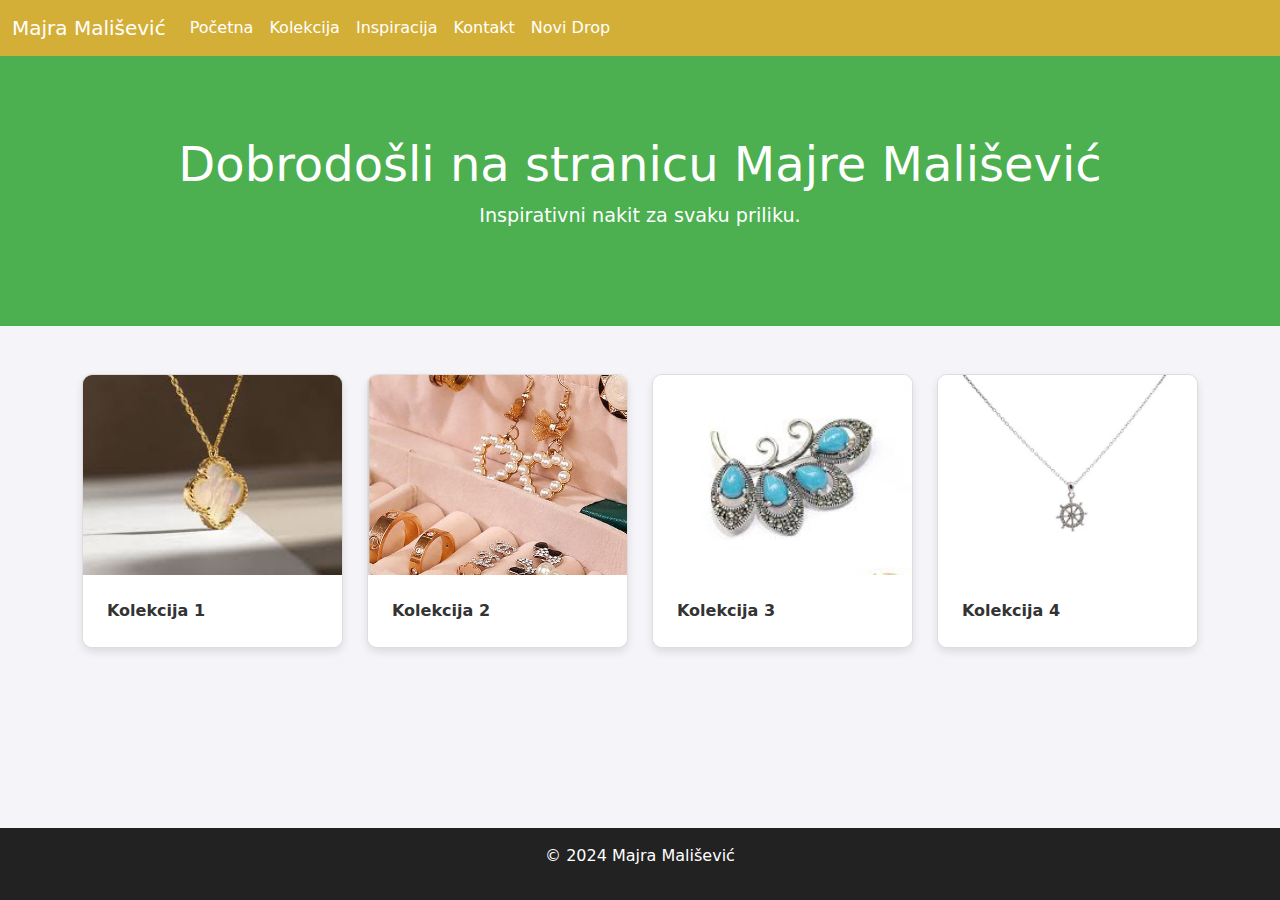
<file: index.html>
<!DOCTYPE html>
<html lang="en">
<head>
    <meta charset="UTF-8">
    <meta name="viewport" content="width=device-width, initial-scale=1.0">
    <title>Majra Mališević - Nakit</title>
    <link href="https://cdn.jsdelivr.net/npm/bootstrap@5.3.0/dist/css/bootstrap.min.css" rel="stylesheet">
    <script src="https://cdn.jsdelivr.net/npm/bootstrap@5.3.0/dist/js/bootstrap.bundle.min.js"></script>
    <script src="script.js" defer></script>
    <style>
        body {
            display: flex;
            flex-direction: column;
            min-height: 100vh;
            background-color: #f4f4f9;
        }
        footer {
            margin-top: auto;
            background-color: #222;
            color: #fff;
        }
        .navbar {
            background-color: #d4af37;
        }
        .navbar-brand, .nav-link {
            color: #fff !important;
        }
        .navbar-toggler-icon {
            background-color: #fff;
        }
        .card {
            border: 1px solid #ddd;
            border-radius: 10px;
            overflow: hidden;
            box-shadow: 0 4px 8px rgba(0, 0, 0, 0.1);
            transition: transform 0.3s ease-in-out;
        }
        .card:hover {
            transform: translateY(-10px);
        }
        .card-body {
            background-color: #fff;
            padding: 1.5rem;
        }
        .card-text {
            color: #333;
            font-weight: bold;
        }
        .card-img-top {
            height: 200px;
            object-fit: cover;
            transition: transform 0.3s ease-in-out;
        }
        .card-img-top:hover {
            transform: scale(1.05);
        }
        .hero-section {
            background-color: #4caf50; 
            color: #fff;
            padding: 5rem 0;
        }
        .hero-section h1 {
            font-size: 3rem;
        }
        .hero-section p {
            font-size: 1.2rem;
        }
        .footer-container {
            background-color: #333;
            padding: 2rem;
            color: white;
        }
        .footer-container p {
            margin: 0;
        }
    </style>
</head>
<body>

    <nav class="navbar navbar-expand-lg navbar-light">
        <div class="container-fluid">
            <a class="navbar-brand" href="index.html">Majra Mališević</a>
            <button class="navbar-toggler" type="button" data-bs-toggle="collapse" data-bs-target="#navbarNav" aria-controls="navbarNav" aria-expanded="false" aria-label="Toggle navigation">
                <span class="navbar-toggler-icon"></span>
            </button>
            <div class="collapse navbar-collapse" id="navbarNav">
                <ul class="navbar-nav">
                    <li class="nav-item"><a class="nav-link active" href="index.html">Početna</a></li>
                    <li class="nav-item"><a class="nav-link" href="kolekcija.html">Kolekcija</a></li>
                    <li class="nav-item"><a class="nav-link" href="inspiracija.html">Inspiracija</a></li>
                    <li class="nav-item"><a class="nav-link" href="kontakt.html">Kontakt</a></li>
                    <li class="nav-item"><a class="nav-link active" href="novi-drop.html">Novi Drop</a></li>
                </ul>
            </div>
        </div>
    </nav>

    <div class="hero-section text-center mb-5">
        <h1>Dobrodošli na stranicu Majre Mališević</h1>
        <p class="lead">Inspirativni nakit za svaku priliku.</p>
    </div>

    <div class="container">
        <div class="row row-cols-1 row-cols-sm-2 row-cols-md-4 g-4">
            <div class="col">
                <div class="card">
                    <img src="slike/1.jpg" class="card-img-top" alt="Kolekcija 1">
                    <div class="card-body">
                        <p class="card-text">Kolekcija 1</p>
                    </div>
                </div>
            </div>
            <div class="col">
                <div class="card">
                    <img src="slike/2.jpg" class="card-img-top" alt="Kolekcija 2">
                    <div class="card-body">
                        <p class="card-text">Kolekcija 2</p>
                    </div>
                </div>
            </div>
            <div class="col">
                <div class="card">
                    <img src="slike/3.jpg" class="card-img-top" alt="Kolekcija 3">
                    <div class="card-body">
                        <p class="card-text">Kolekcija 3</p>
                    </div>
                </div>
            </div>
            <div class="col">
                <div class="card">
                    <img src="slike/4.jpg" class="card-img-top" alt="Kolekcija 4">
                    <div class="card-body">
                        <p class="card-text">Kolekcija 4</p>
                    </div>
                </div>
            </div>
        </div>
    </div>

    <footer>
        <div class="container text-center p-3">
            <p>&copy; 2024 Majra Mališević</p>
        </div>
    </footer>

</body>
</html>
</file>
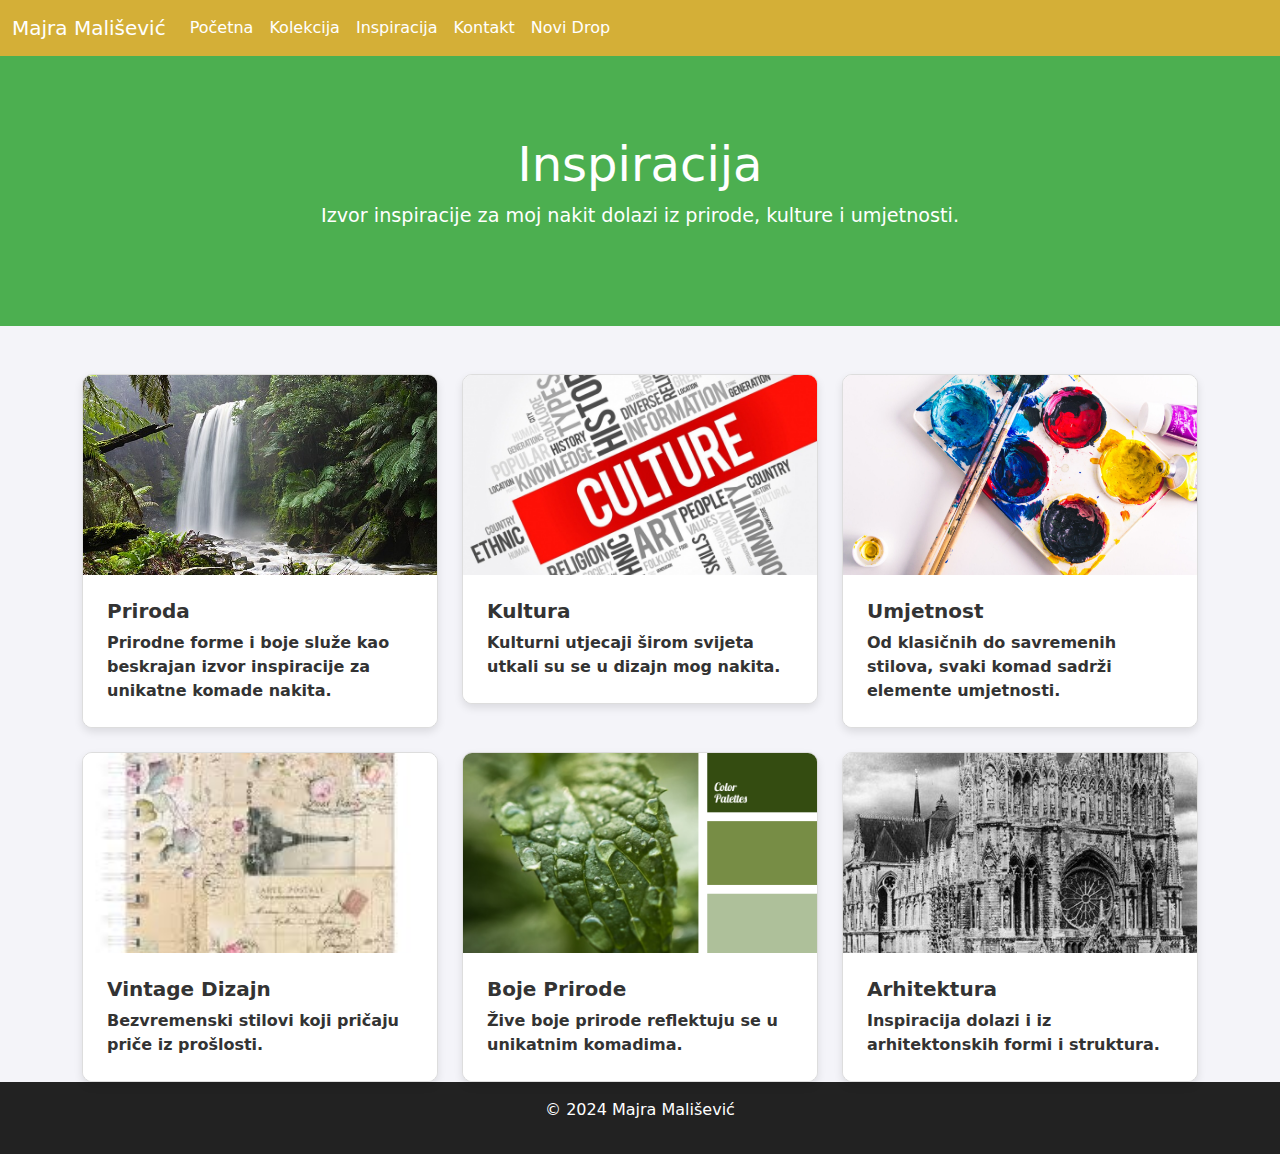
<file: inspiracija.html>
<!DOCTYPE html>
<html lang="en">
<head>
    <meta charset="UTF-8">
    <meta name="viewport" content="width=device-width, initial-scale=1.0">
    <title>Inspiracija - Majra Mališević</title>
    <link href="https://cdn.jsdelivr.net/npm/bootstrap@5.3.0/dist/css/bootstrap.min.css" rel="stylesheet">
    <script src="https://cdn.jsdelivr.net/npm/bootstrap@5.3.0/dist/js/bootstrap.bundle.min.js"></script>
    <style>
        body {
            display: flex;
            flex-direction: column;
            min-height: 100vh;
            background-color: #f4f4f9;
        }
        footer {
            margin-top: auto;
            background-color: #222;
            color: #fff;
        }
        .navbar {
            background-color: #d4af37; 
        }
        .navbar-brand, .nav-link {
            color: #fff !important;
        }
        .navbar-toggler-icon {
            background-color: #fff;
        }
        .card {
            border: 1px solid #ddd;
            border-radius: 10px;
            overflow: hidden;
            box-shadow: 0 4px 8px rgba(0, 0, 0, 0.1);
            transition: transform 0.3s ease-in-out;
        }
        .card:hover {
            transform: translateY(-10px);
        }
        .card-body {
            background-color: #fff;
            padding: 1.5rem;
        }
        .card-text, .card-title {
            color: #333;
            font-weight: bold;
        }
        .card-img-top {
            height: 200px;
            object-fit: cover;
            transition: transform 0.3s ease-in-out;
        }
        .card-img-top:hover {
            transform: scale(1.05);
        }
        .hero-section {
            background-color: #4caf50; 
            color: #fff;
            padding: 5rem 0;
        }
        .hero-section h1 {
            font-size: 3rem;
        }
        .hero-section p {
            font-size: 1.2rem;
        }
        .container-text-center {
            text-align: center;
            margin-top: 2rem;
        }
    </style>
</head>
<body>

    <nav class="navbar navbar-expand-lg navbar-light">
        <div class="container-fluid">
            <a class="navbar-brand" href="index.html">Majra Mališević</a>
            <button class="navbar-toggler" type="button" data-bs-toggle="collapse" data-bs-target="#navbarNav" aria-controls="navbarNav" aria-expanded="false" aria-label="Toggle navigation">
                <span class="navbar-toggler-icon"></span>
            </button>
            <div class="collapse navbar-collapse" id="navbarNav">
                <ul class="navbar-nav">
                    <li class="nav-item"><a class="nav-link" href="index.html">Početna</a></li>
                    <li class="nav-item"><a class="nav-link" href="kolekcija.html">Kolekcija</a></li>
                    <li class="nav-item"><a class="nav-link active" href="inspiracija.html">Inspiracija</a></li>
                    <li class="nav-item"><a class="nav-link" href="kontakt.html">Kontakt</a></li>
                    <li class="nav-item"><a class="nav-link active" href="novi-drop.html">Novi Drop</a></li>
                </ul>
            </div>
        </div>
    </nav>

    <div class="hero-section text-center mb-5">
        <h1>Inspiracija</h1>
        <p class="lead">Izvor inspiracije za moj nakit dolazi iz prirode, kulture i umjetnosti.</p>
    </div>

    <div class="container">
        <div class="row row-cols-1 row-cols-sm-2 row-cols-md-3 g-4">
            <div class="col">
                <div class="card">
                    <img src="slike/111.jpg" class="card-img-top" alt="Inspiracija iz prirode">
                    <div class="card-body">
                        <h5 class="card-title">Priroda</h5>
                        <p class="card-text">Prirodne forme i boje služe kao beskrajan izvor inspiracije za unikatne komade nakita.</p>
                    </div>
                </div>
            </div>
            <div class="col">
                <div class="card">
                    <img src="slike/222.jpg" class="card-img-top" alt="Kulturni utjecaji">
                    <div class="card-body">
                        <h5 class="card-title">Kultura</h5>
                        <p class="card-text">Kulturni utjecaji širom svijeta utkali su se u dizajn mog nakita.</p>
                    </div>
                </div>
            </div>
            <div class="col">
                <div class="card">
                    <img src="slike/333.jpg" class="card-img-top" alt="Umjetnički stilovi">
                    <div class="card-body">
                        <h5 class="card-title">Umjetnost</h5>
                        <p class="card-text">Od klasičnih do savremenih stilova, svaki komad sadrži elemente umjetnosti.</p>
                    </div>
                </div>
            </div>
            <div class="col">
                <div class="card">
                    <img src="slike/444.jpg" class="card-img-top" alt="Vintage dizajn">
                    <div class="card-body">
                        <h5 class="card-title">Vintage Dizajn</h5>
                        <p class="card-text">Bezvremenski stilovi koji pričaju priče iz prošlosti.</p>
                    </div>
                </div>
            </div>
            <div class="col">
                <div class="card">
                    <img src="slike/555.png" class="card-img-top" alt="Boje prirode">
                    <div class="card-body">
                        <h5 class="card-title">Boje Prirode</h5>
                        <p class="card-text">Žive boje prirode reflektuju se u unikatnim komadima.</p>
                    </div>
                </div>
            </div>
            <div class="col">
                <div class="card">
                    <img src="slike/666.jpg" class="card-img-top" alt="Arhitektura">
                    <div class="card-body">
                        <h5 class="card-title">Arhitektura</h5>
                        <p class="card-text">Inspiracija dolazi i iz arhitektonskih formi i struktura.</p>
                    </div>
                </div>
            </div>
        </div>
    </div>

    <footer>
        <div class="container text-center p-3">
            <p>&copy; 2024 Majra Mališević</p>
        </div>
    </footer>

</body>
</html>
</file>
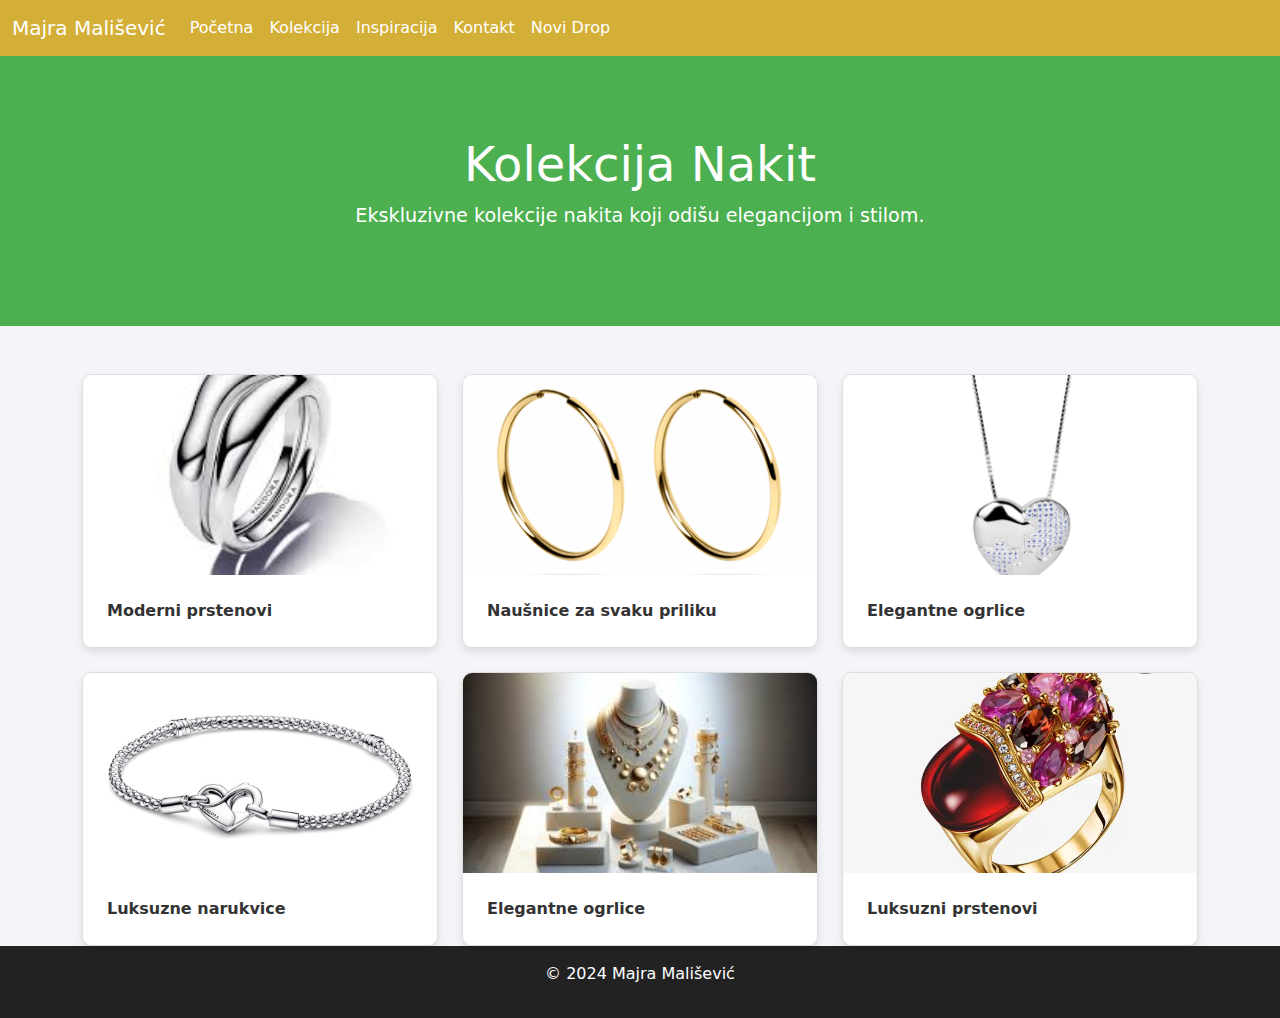
<file: kolekcija.html>
<!DOCTYPE html>
<html lang="en">
<head>
    <meta charset="UTF-8">
    <meta name="viewport" content="width=device-width, initial-scale=1.0">
    <title>Kolekcija Nakit - Majra Mališević</title>
    <link href="https://cdn.jsdelivr.net/npm/bootstrap@5.3.0/dist/css/bootstrap.min.css" rel="stylesheet">
    <script src="https://cdn.jsdelivr.net/npm/bootstrap@5.3.0/dist/js/bootstrap.bundle.min.js"></script>
    <style>
        body {
            display: flex;
            flex-direction: column;
            min-height: 100vh;
            background-color: #f4f4f9;
        }
        footer {
            margin-top: auto;
            background-color: #222;
            color: #fff;
        }
        .navbar {
            background-color: #d4af37; 
        }
        .navbar-brand, .nav-link {
            color: #fff !important;
        }
        .navbar-toggler-icon {
            background-color: #fff;
        }
        .card {
            border: 1px solid #ddd;
            border-radius: 10px;
            overflow: hidden;
            box-shadow: 0 4px 8px rgba(0, 0, 0, 0.1);
            transition: transform 0.3s ease-in-out;
        }
        .card:hover {
            transform: translateY(-10px);
        }
        .card-body {
            background-color: #fff;
            padding: 1.5rem;
        }
        .card-text {
            color: #333;
            font-weight: bold;
        }
        .card-img-top {
            height: 200px;
            object-fit: cover;
            transition: transform 0.3s ease-in-out;
        }
        .card-img-top:hover {
            transform: scale(1.05);
        }
        .hero-section {
            background-color: #4caf50; 
            color: #fff;
            padding: 5rem 0;
        }
        .hero-section h1 {
            font-size: 3rem;
        }
        .hero-section p {
            font-size: 1.2rem;
        }
        .container-text-center {
            text-align: center;
            margin-top: 2rem;
        }
    </style>
</head>
<body>

    <nav class="navbar navbar-expand-lg navbar-light">
        <div class="container-fluid">
            <a class="navbar-brand" href="index.html">Majra Mališević</a>
            <button class="navbar-toggler" type="button" data-bs-toggle="collapse" data-bs-target="#navbarNav" aria-controls="navbarNav" aria-expanded="false" aria-label="Toggle navigation">
                <span class="navbar-toggler-icon"></span>
            </button>
            <div class="collapse navbar-collapse" id="navbarNav">
                <ul class="navbar-nav">
                    <li class="nav-item"><a class="nav-link" href="index.html">Početna</a></li>
                    <li class="nav-item"><a class="nav-link active" href="kolekcija.html">Kolekcija</a></li>
                    <li class="nav-item"><a class="nav-link" href="inspiracija.html">Inspiracija</a></li>
                    <li class="nav-item"><a class="nav-link" href="kontakt.html">Kontakt</a></li>
                    <li class="nav-item"><a class="nav-link active" href="novi-drop.html">Novi Drop</a></li>
                </ul>
            </div>
        </div>
    </nav>

    <div class="hero-section text-center mb-5">
        <h1>Kolekcija Nakit</h1>
        <p class="lead">Ekskluzivne kolekcije nakita koji odišu elegancijom i stilom.</p>
    </div>

    <div class="container">
        <div class="row row-cols-1 row-cols-sm-2 row-cols-md-3 g-4">
            <div class="col">
                <div class="card">
                    <img src="slike/11.jpg" class="card-img-top" alt="Moderni prstenovi">
                    <div class="card-body">
                        <p class="card-text">Moderni prstenovi</p>
                    </div>
                </div>
            </div>
            <div class="col">
                <div class="card">
                    <img src="slike/22N.png" class="card-img-top" alt="Naušnice za svaku priliku">
                    <div class="card-body">
                        <p class="card-text">Naušnice za svaku priliku</p>
                    </div>
                </div>
            </div>
            <div class="col">
                <div class="card">
                    <img src="slike/33O.png" class="card-img-top" alt="Elegantne ogrlice">
                    <div class="card-body">
                        <p class="card-text">Elegantne ogrlice</p>
                    </div>
                </div>
            </div>
            <div class="col">
                <div class="card">
                    <img src="slike/44.jpg" class="card-img-top" alt="Luksuzne narukvice">
                    <div class="card-body">
                        <p class="card-text">Luksuzne narukvice</p>
                    </div>
                </div>
            </div>
            <div class="col">
                <div class="card">
                    <img src="slike/download.jpg" class="card-img-top" alt="Elegantne ogrlice">
                    <div class="card-body">
                        <p class="card-text">Elegantne ogrlice</p>
                    </div>
                </div>
            </div>
            <div class="col">
                <div class="card">
                    <img src="slike/productImage.webp" class="card-img-top" alt="Luksuzni prstenovi">
                    <div class="card-body">
                        <p class="card-text">Luksuzni prstenovi</p>
                    </div>
                </div>
            </div>
        </div>
    </div>

    <footer>
        <div class="container text-center p-3">
            <p>&copy; 2024 Majra Mališević</p>
        </div>
    </footer>

</body>
</html>
</file>
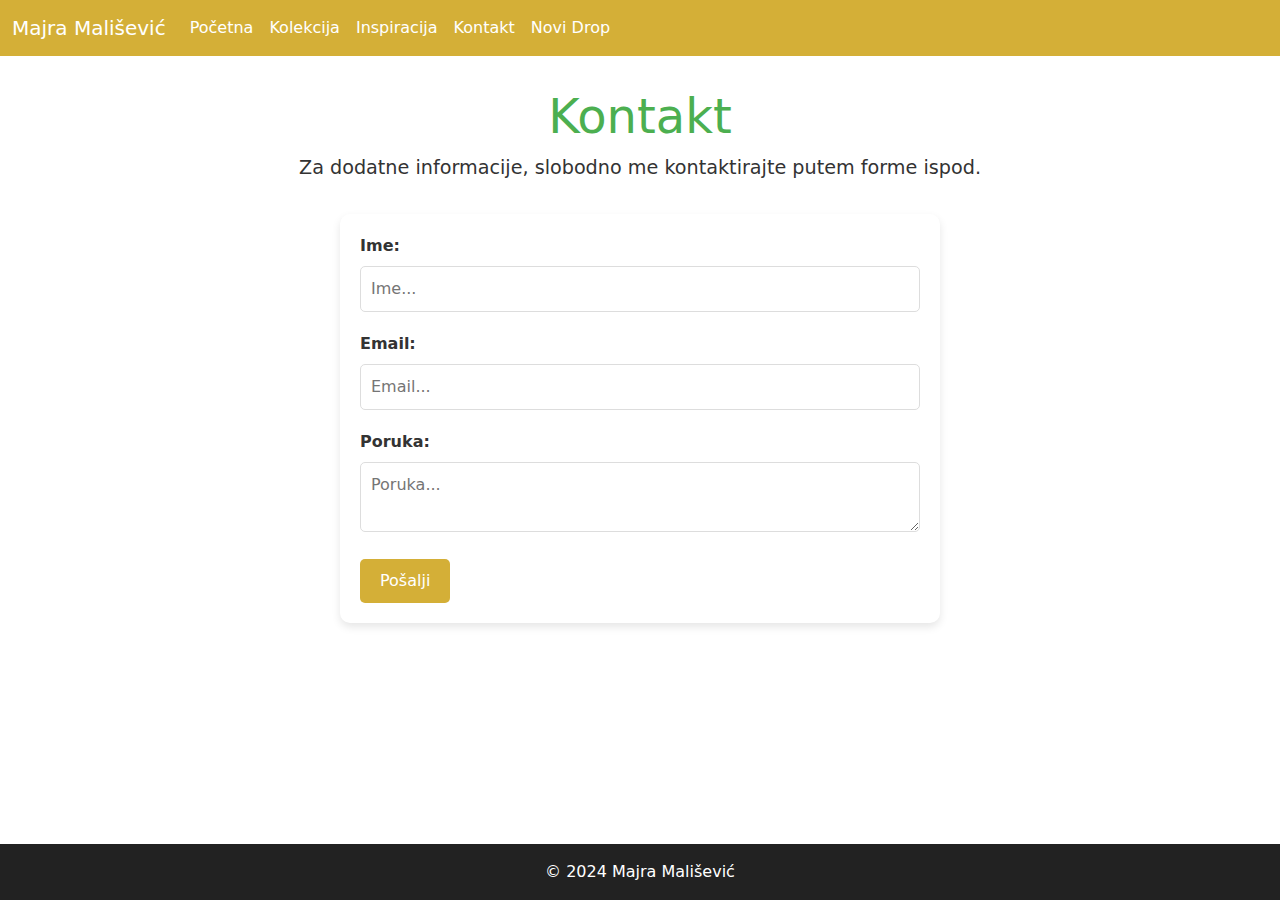
<file: kontakt.html>
<!DOCTYPE html>
<html lang="en">
<head>
    <meta charset="UTF-8">
    <meta name="viewport" content="width=device-width, initial-scale=1.0">
    <title>Kontakt - Majra Mališević</title>
    <link href="https://cdn.jsdelivr.net/npm/bootstrap@5.3.0/dist/css/bootstrap.min.css" rel="stylesheet">
    <script src="https://cdn.jsdelivr.net/npm/bootstrap@5.3.0/dist/js/bootstrap.bundle.min.js"></script>
    <style>
       
        body {
            display: flex;
            flex-direction: column;
            min-height: 100vh;
            margin: 0;
            background-color: #f4f4f9;
        }

        .navbar {
            background-color: #d4af37;
        }

        .navbar-brand, .nav-link {
            color: white !important;
        }

        .navbar-toggler-icon {
            background-color: white;
        }

        main {
            flex: 1;
            padding: 2rem;
            background-color: #fff;
        }

        header {
            text-align: center;
            margin-bottom: 2rem;
        }

        header h1 {
            font-size: 3rem;
            color: #4caf50; 
        }

        header p {
            font-size: 1.2rem;
            color: #333;
        }

        .kontakt-forma {
            max-width: 600px;
            margin: 0 auto;
            background-color: #fff;
            padding: 20px;
            border-radius: 10px;
            box-shadow: 0 4px 8px rgba(0, 0, 0, 0.1);
        }

        .kontakt-forma label {
            font-weight: bold;
            color: #333;
            margin-bottom: 8px;
            display: block;
        }

        .kontakt-forma input, .kontakt-forma textarea {
            width: 100%;
            padding: 10px;
            margin-bottom: 15px;
            border-radius: 5px;
            border: 1px solid #ddd;
            font-size: 1rem;
            color: #333;
        }

        .kontakt-forma input:focus, .kontakt-forma textarea:focus {
            border-color: #d4af37; 
            outline: none;
        }

        .kontakt-forma button {
            background-color: #d4af37; 
            color: white;
            font-size: 1rem;
            padding: 10px 20px;
            border: none;
            border-radius: 5px;
            cursor: pointer;
            transition: background-color 0.3s ease;
        }

        .kontakt-forma button:hover {
            background-color: #c79a2c;
        }

        .error {
            color: red;
            font-size: 0.875rem;
            margin-top: 5px;
        }

        footer {
            margin-top: auto;
            background-color: #222;
            color: #fff;
        }

        footer p {
            margin: 0;
            font-size: 1rem;
        }
    </style>
</head>
<body>

  
    <nav class="navbar navbar-expand-lg navbar-light">
        <div class="container-fluid">
            <a class="navbar-brand" href="#">Majra Mališević</a>
            <button class="navbar-toggler" type="button" data-bs-toggle="collapse" data-bs-target="#navbarNav" aria-controls="navbarNav" aria-expanded="false" aria-label="Toggle navigation">
                <span class="navbar-toggler-icon"></span>
            </button>
            <div class="collapse navbar-collapse" id="navbarNav">
                <ul class="navbar-nav">
                    <li class="nav-item"><a class="nav-link" href="index.html">Početna</a></li>
                    <li class="nav-item"><a class="nav-link" href="kolekcija.html">Kolekcija</a></li>
                    <li class="nav-item"><a class="nav-link" href="inspiracija.html">Inspiracija</a></li>
                    <li class="nav-item"><a class="nav-link active" href="kontakt.html">Kontakt</a></li>
                    <li class="nav-item"><a class="nav-link active" href="novi-drop.html">Novi Drop</a></li>
                </ul>
            </div>
        </div>
    </nav>

    <main>
        <header>
            <h1>Kontakt</h1>
            <p>Za dodatne informacije, slobodno me kontaktirajte putem forme ispod.</p>
        </header>

        <section class="kontakt-forma">
            <form id="contactForm" action="#">
                <label for="ime">Ime:</label>
                <input type="text" id="ime" name="ime" placeholder="Ime...">
                <div class="error" id="imeError"></div>

                <label for="email">Email:</label>
                <input type="email" id="email" name="email" placeholder="Email...">
                <div class="error" id="emailError"></div>

                <label for="poruka">Poruka:</label>
                <textarea id="poruka" name="poruka" placeholder="Poruka..."></textarea>
                <div class="error" id="porukaError"></div>

                <button type="submit">Pošalji</button>
            </form>
        </section>
    </main>

    <footer>
        <div class="container text-center p-3">
            <p>&copy; 2024 Majra Mališević</p>
        </div>
    </footer>
</main>

   
    <script src="script.js"></script>

</body>
</html>
</file>
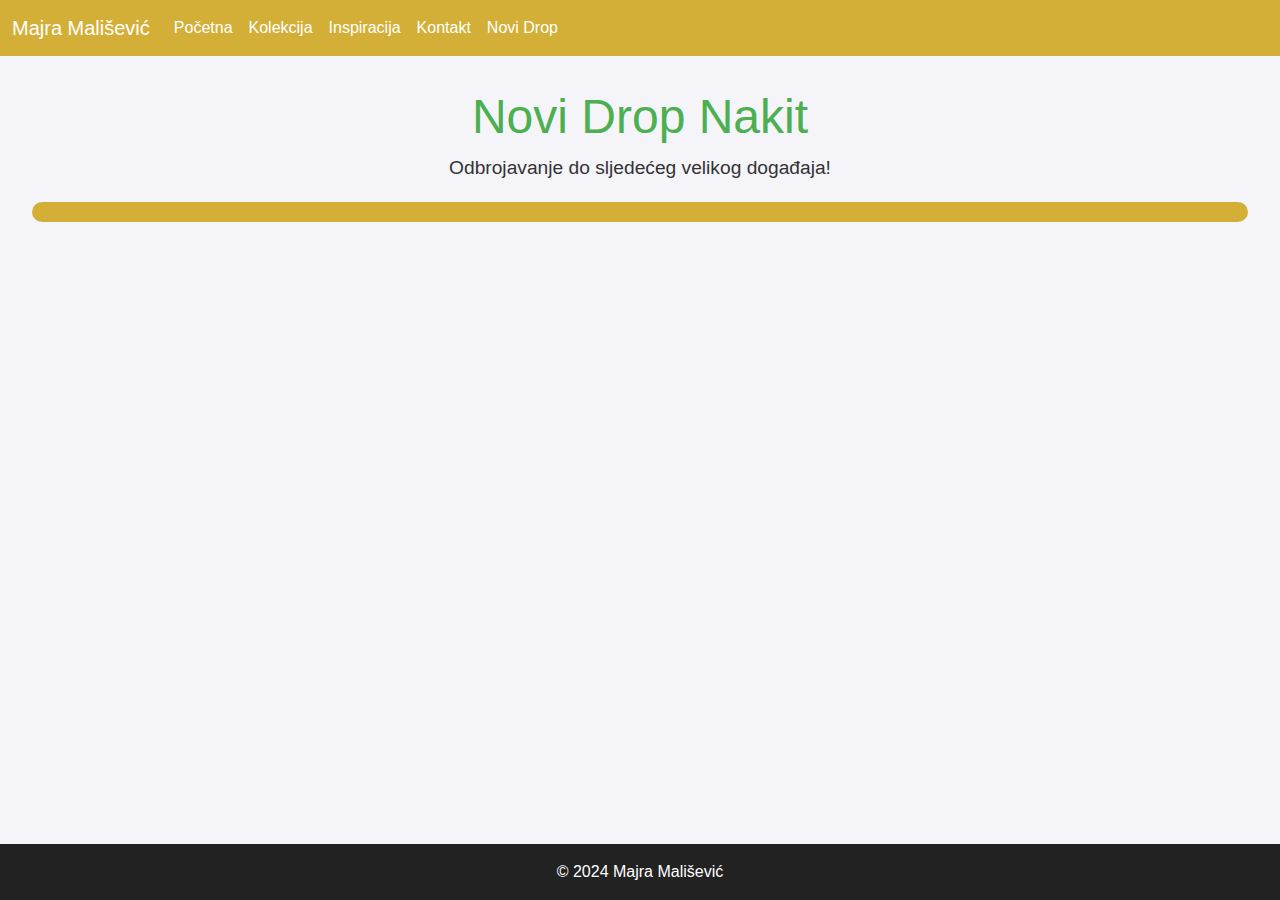
<file: novi-drop.html>
<!DOCTYPE html>
<html lang="en">
<head>
    <meta charset="UTF-8">
    <meta name="viewport" content="width=device-width, initial-scale=1.0">
    <title>Novi Drop - Majra Mališević</title>
    <link href="https://cdn.jsdelivr.net/npm/bootstrap@5.3.0/dist/css/bootstrap.min.css" rel="stylesheet">
    <script src="https://cdn.jsdelivr.net/npm/bootstrap@5.3.0/dist/js/bootstrap.bundle.min.js"></script>
    <style>
        body {
            display: flex;
            flex-direction: column;
            min-height: 100vh; 
            background-color: #f4f4f9;
            font-family: 'Arial', sans-serif;
        }

        .navbar {
            background-color: #d4af37; 
        }

        .navbar-brand, .nav-link {
            color: white !important;
        }

        .navbar-toggler-icon {
            background-color: white;
        }

        main {
            flex: 1; 
            padding: 2rem;
            text-align: center;
        }

        header h1 {
            font-size: 3rem;
            color: #4caf50; 
        }

        header p {
            font-size: 1.2rem;
            color: #333;
        }

        #countdown {
            font-size: 2rem;
            font-weight: bold;
            margin-top: 20px;
            padding: 10px;
            background-color: #d4af37; 
            color: white;
            border-radius: 10px;
        }

        footer {
            margin-top: auto; 
            background-color: #222;
            color: #fff;
        }

        footer p {
            margin: 0;
            font-size: 1rem;
        }
    </style>
</head>
<body>

   
    <nav class="navbar navbar-expand-lg navbar-light">
        <div class="container-fluid">
            <a class="navbar-brand" href="index.html">Majra Mališević</a>
            <button class="navbar-toggler" type="button" data-bs-toggle="collapse" data-bs-target="#navbarNav" aria-controls="navbarNav" aria-expanded="false" aria-label="Toggle navigation">
                <span class="navbar-toggler-icon"></span>
            </button>
            <div class="collapse navbar-collapse" id="navbarNav">
                <ul class="navbar-nav">
                    <li class="nav-item"><a class="nav-link" href="index.html">Početna</a></li>
                    <li class="nav-item"><a class="nav-link" href="kolekcija.html">Kolekcija</a></li>
                    <li class="nav-item"><a class="nav-link" href="inspiracija.html">Inspiracija</a></li>
                    <li class="nav-item"><a class="nav-link" href="kontakt.html">Kontakt</a></li>
                    <li class="nav-item"><a class="nav-link active" href="novi-drop.html">Novi Drop</a></li>
                </ul>
            </div>
        </div>
    </nav>


    <main>
        <header>
            <h1>Novi Drop Nakit</h1>
            <p>Odbrojavanje do sljedećeg velikog događaja!</p>
        </header>

    
        <div id="countdown"></div>
    </main>


    <footer>
        <div class="container text-center p-3 mt-auto">
            <p>&copy; 2024 Majra Mališević</p>
        </div>
    </footer>

    <script src="novi-drop.js"></script>
</body>
</html>
</file>
